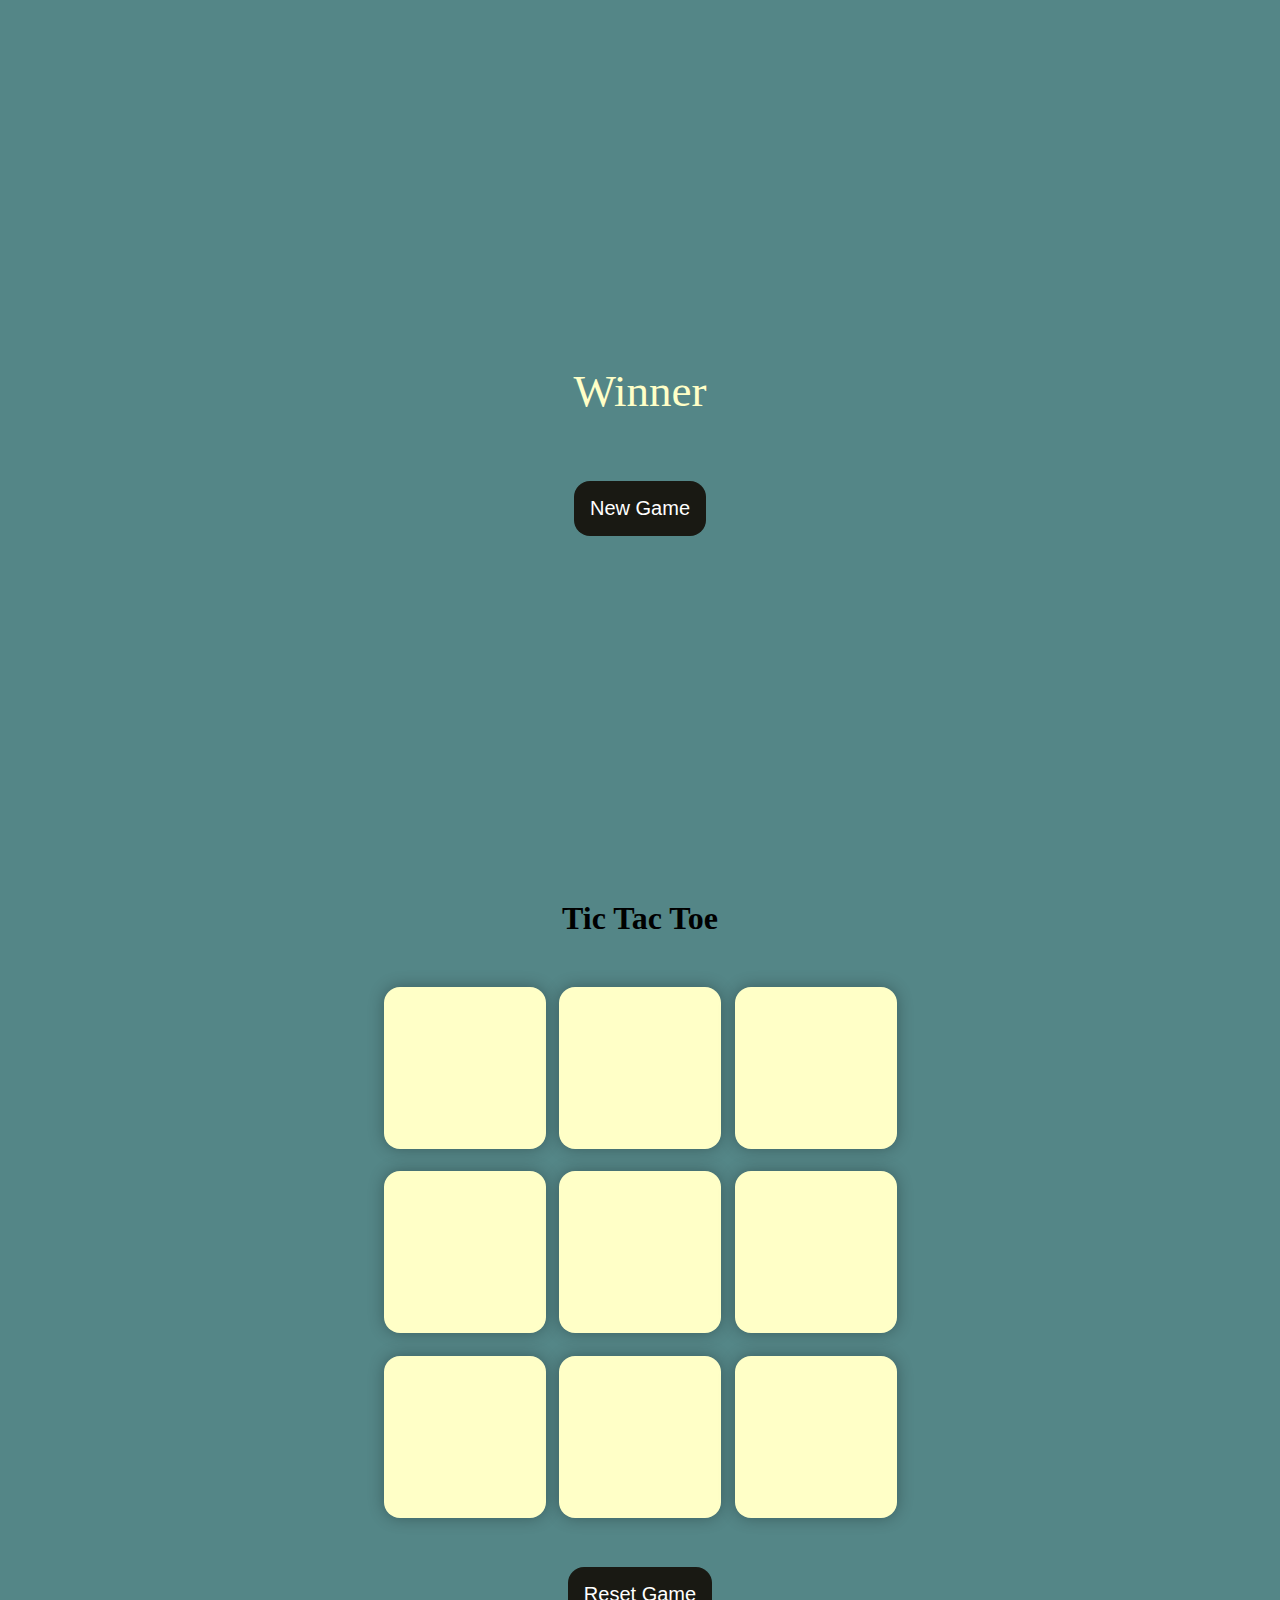
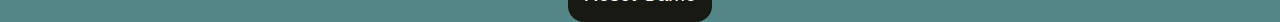
<file: index.html>
<!DOCTYPE html>
<html lang="en">
  <head>
    <meta charset="UTF-8" />
    <meta name="viewport" content="width=device-width, initial-scale=1.0" />
    <title>Tic-Tac-Toe Game</title>
    <link rel="stylesheet" href="style.css" />
  </head>
  <body>
    <div class="msg-container hide">
      <p id="msg">Winner</p>
      <button id="new-btn">New Game</button>
    </div>
    <main>
      <h1>Tic Tac Toe</h1>
      <div class="container">
        <div class="game">
          <button class="box"></button>
          <button class="box"></button>
          <button class="box"></button>
          <button class="box"></button>
          <button class="box"></button>
          <button class="box"></button>
          <button class="box"></button>
          <button class="box"></button>
          <button class="box"></button>
        </div>
      </div>
      <button id="reset-btn">Reset Game</button>
    </main>
    <script src="app.js"></script>
  </body>
</html>
</file>
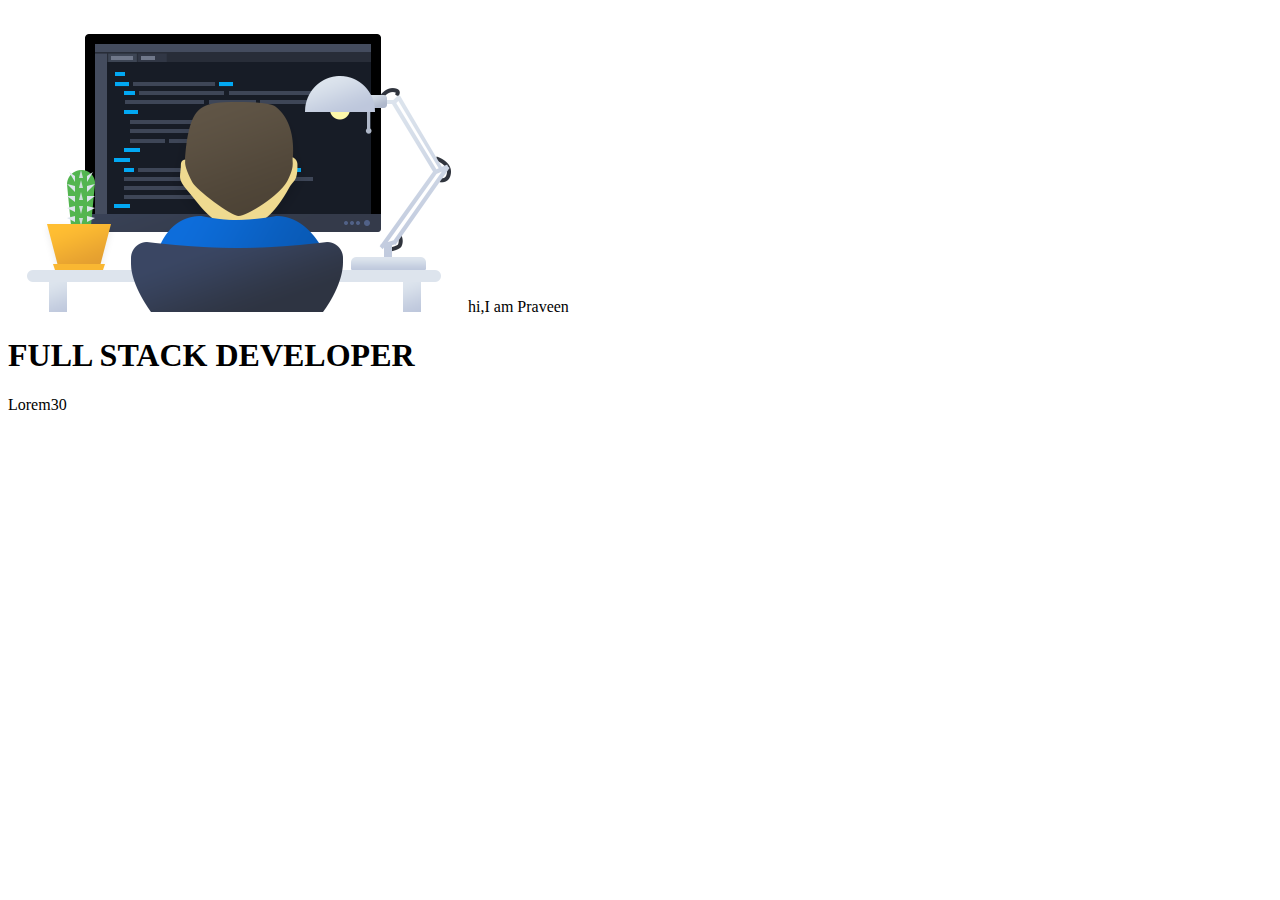
<file: project4/index.html>
<!DOCTYPE html>
<html lang="en">
    <head>
<title>Devloper|loading page</title>
<link:style.css 2
    </head>
    <body>
        <section class="hero_section">
            <div class="trxt_container">
                <img src="images/png-development-modules-development-460.png"
                <h2>hi,I am Praveen</h2>
                <h1>FULL STACK DEVELOPER</h1>
                <p>Lorem30
                    
                </p>
            </div>
        </section>
        
    </body>
</html>
</file>
<file: style.css>
* {
  margin: 0;
  padding: 0;
}

body {
  background-color: #548687;
  text-align: center;
}

.container {
  height: 70vh;
  display: flex;

  justify-content: center;
  align-items: center;
}

.game {
  height: 60vmin;
  width: 60vmin;
  display: flex;
  flex-wrap: wrap;
  justify-content: center;
  align-items: center;
  gap: 1.5vmin;
}

.box {
  height: 18vmin;
  width: 18vmin;
  border-radius: 1rem;
  border: none;
  box-shadow: 0 0 1rem rgba(0, 0, 0, 0.3);
  font-size: 8vmin;
  color: #b0413e;
  background-color: #ffffc7;
}

#reset-btn {
  padding: 1rem;
  font-size: 1.25rem;
  background-color: #191913;
  color: #fff;
  border-radius: 1rem;
  border: none;
}

#new-btn {
  padding: 1rem;
  font-size: 1.25rem;
  background-color: #191913;
  color: #fff;
  border-radius: 1rem;
  border: none;
}

#msg {
  color: #ffffc7;
  font-size: 5vmin;
}

.msg-container {
  height: 100vmin;
  display: flex;
  justify-content: center;
  align-items: center;
  flex-direction: column;
  gap: 4rem;
}

.hide {
  display: none;
}
</file>
